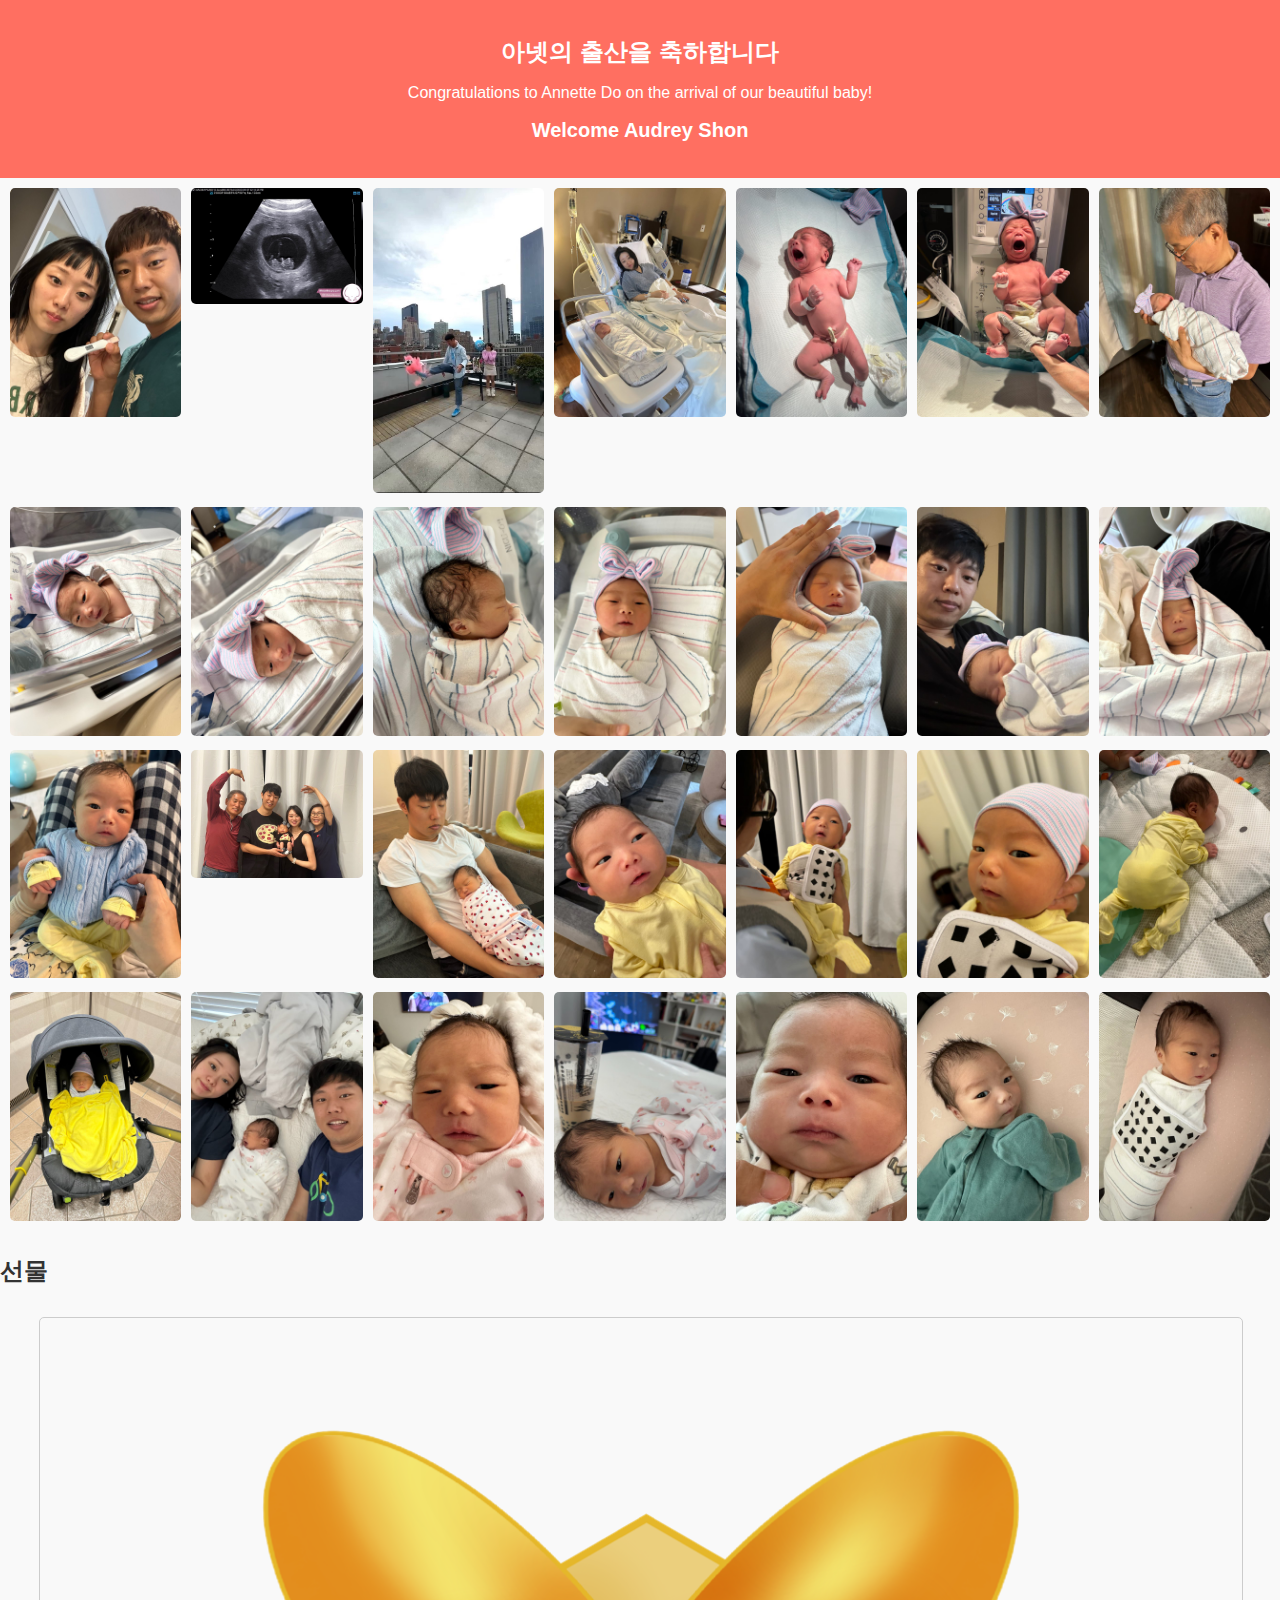
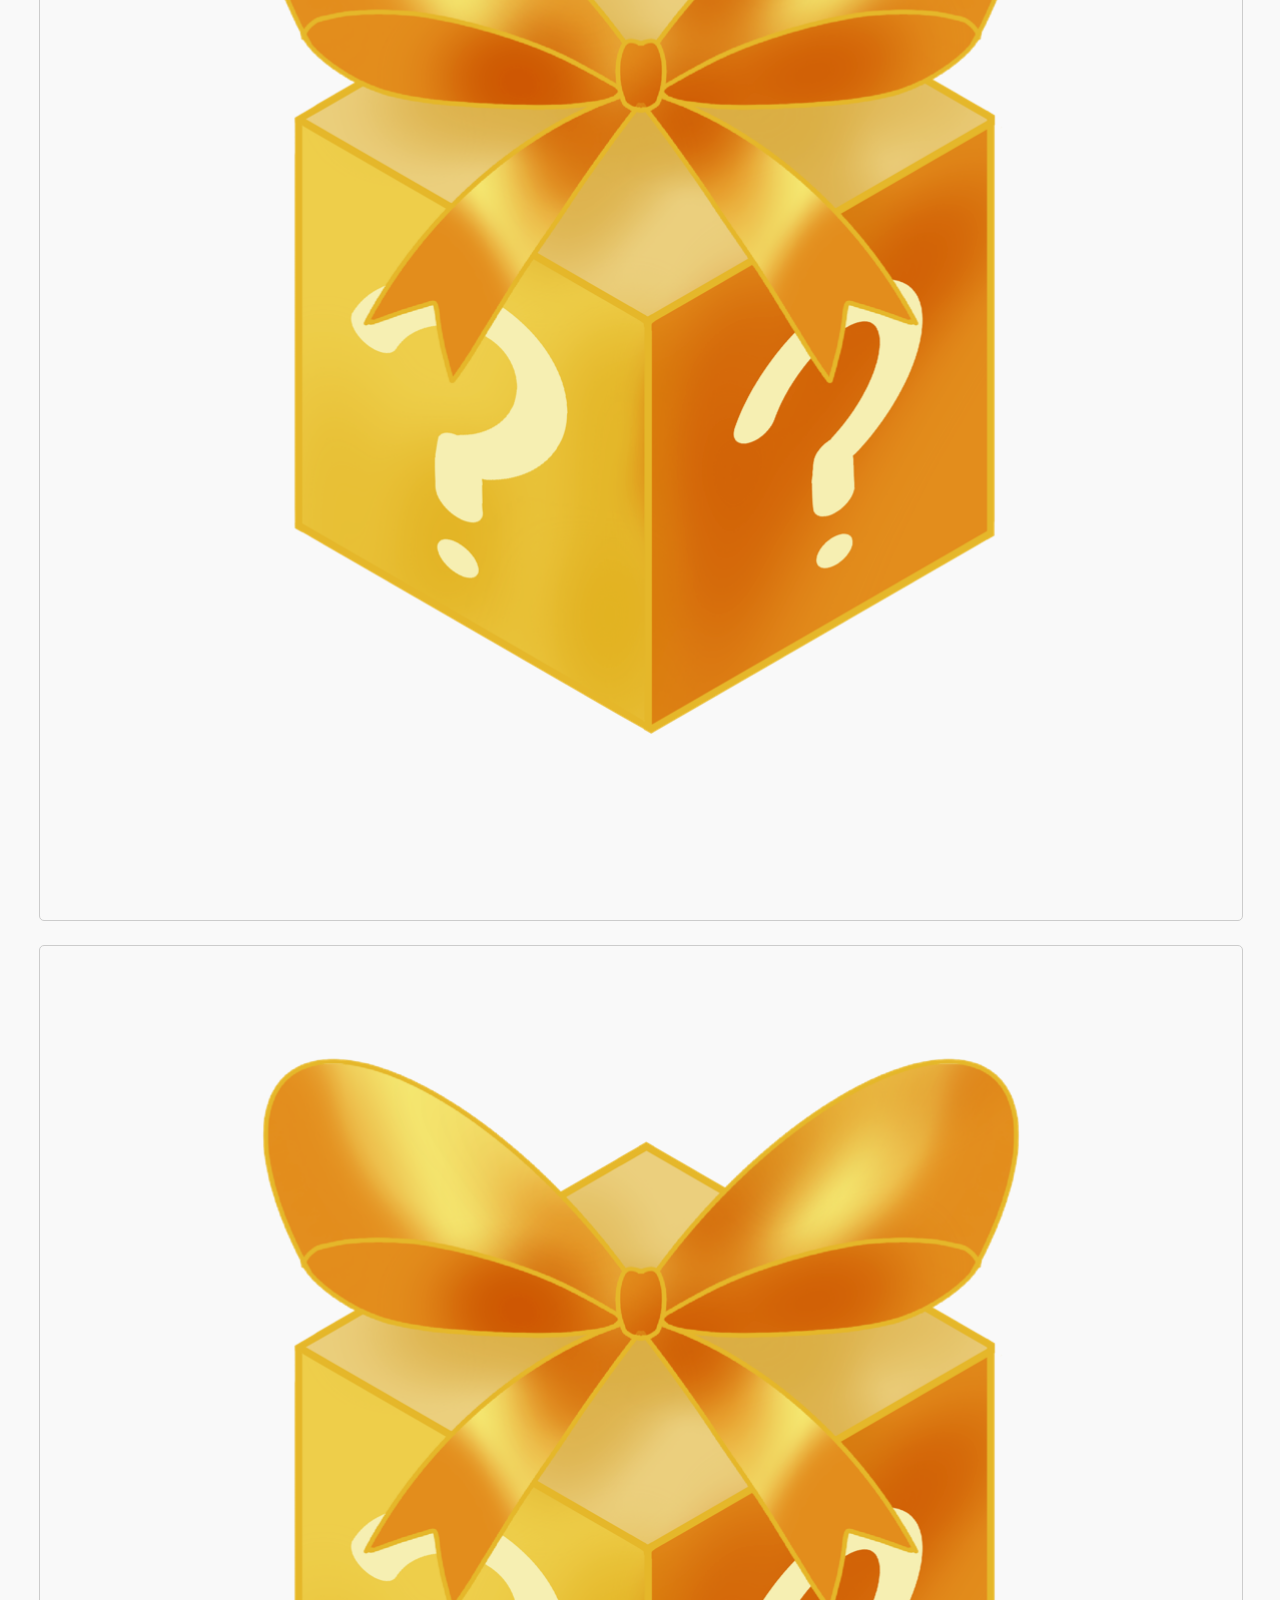
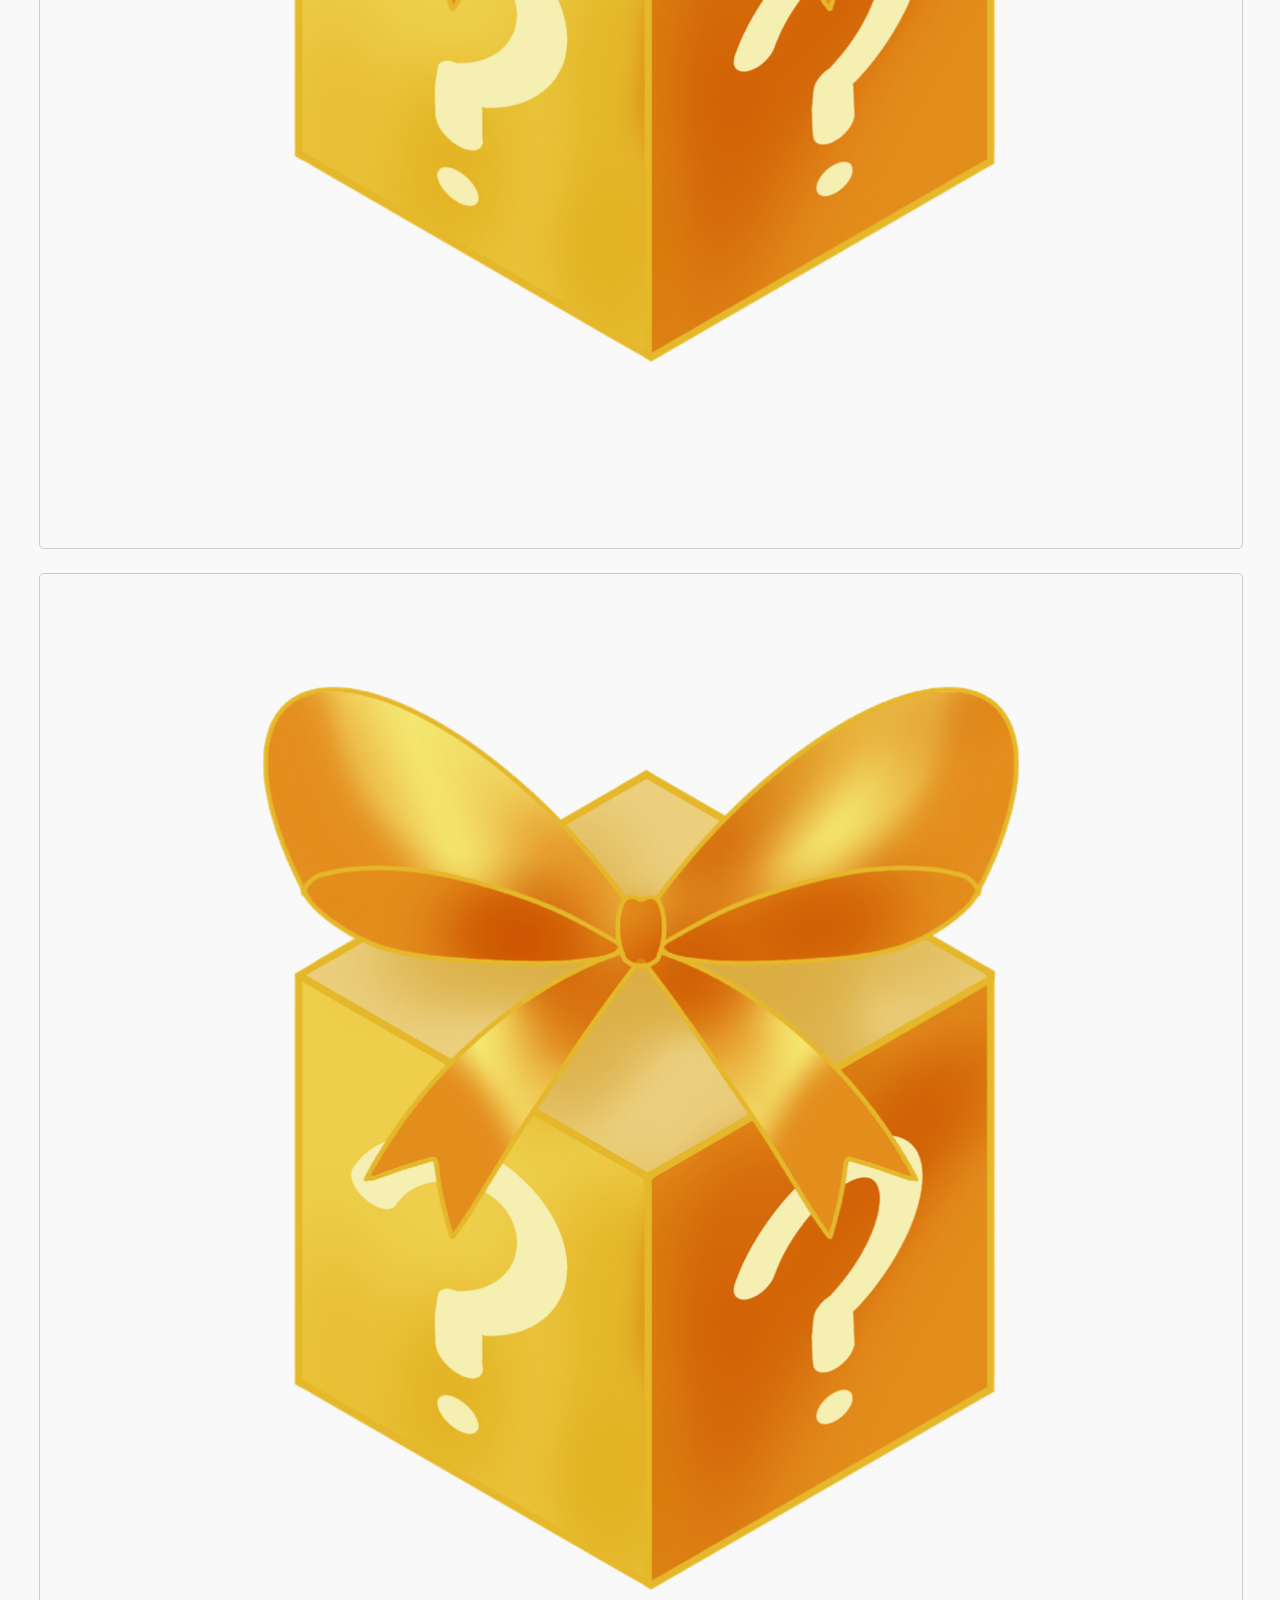
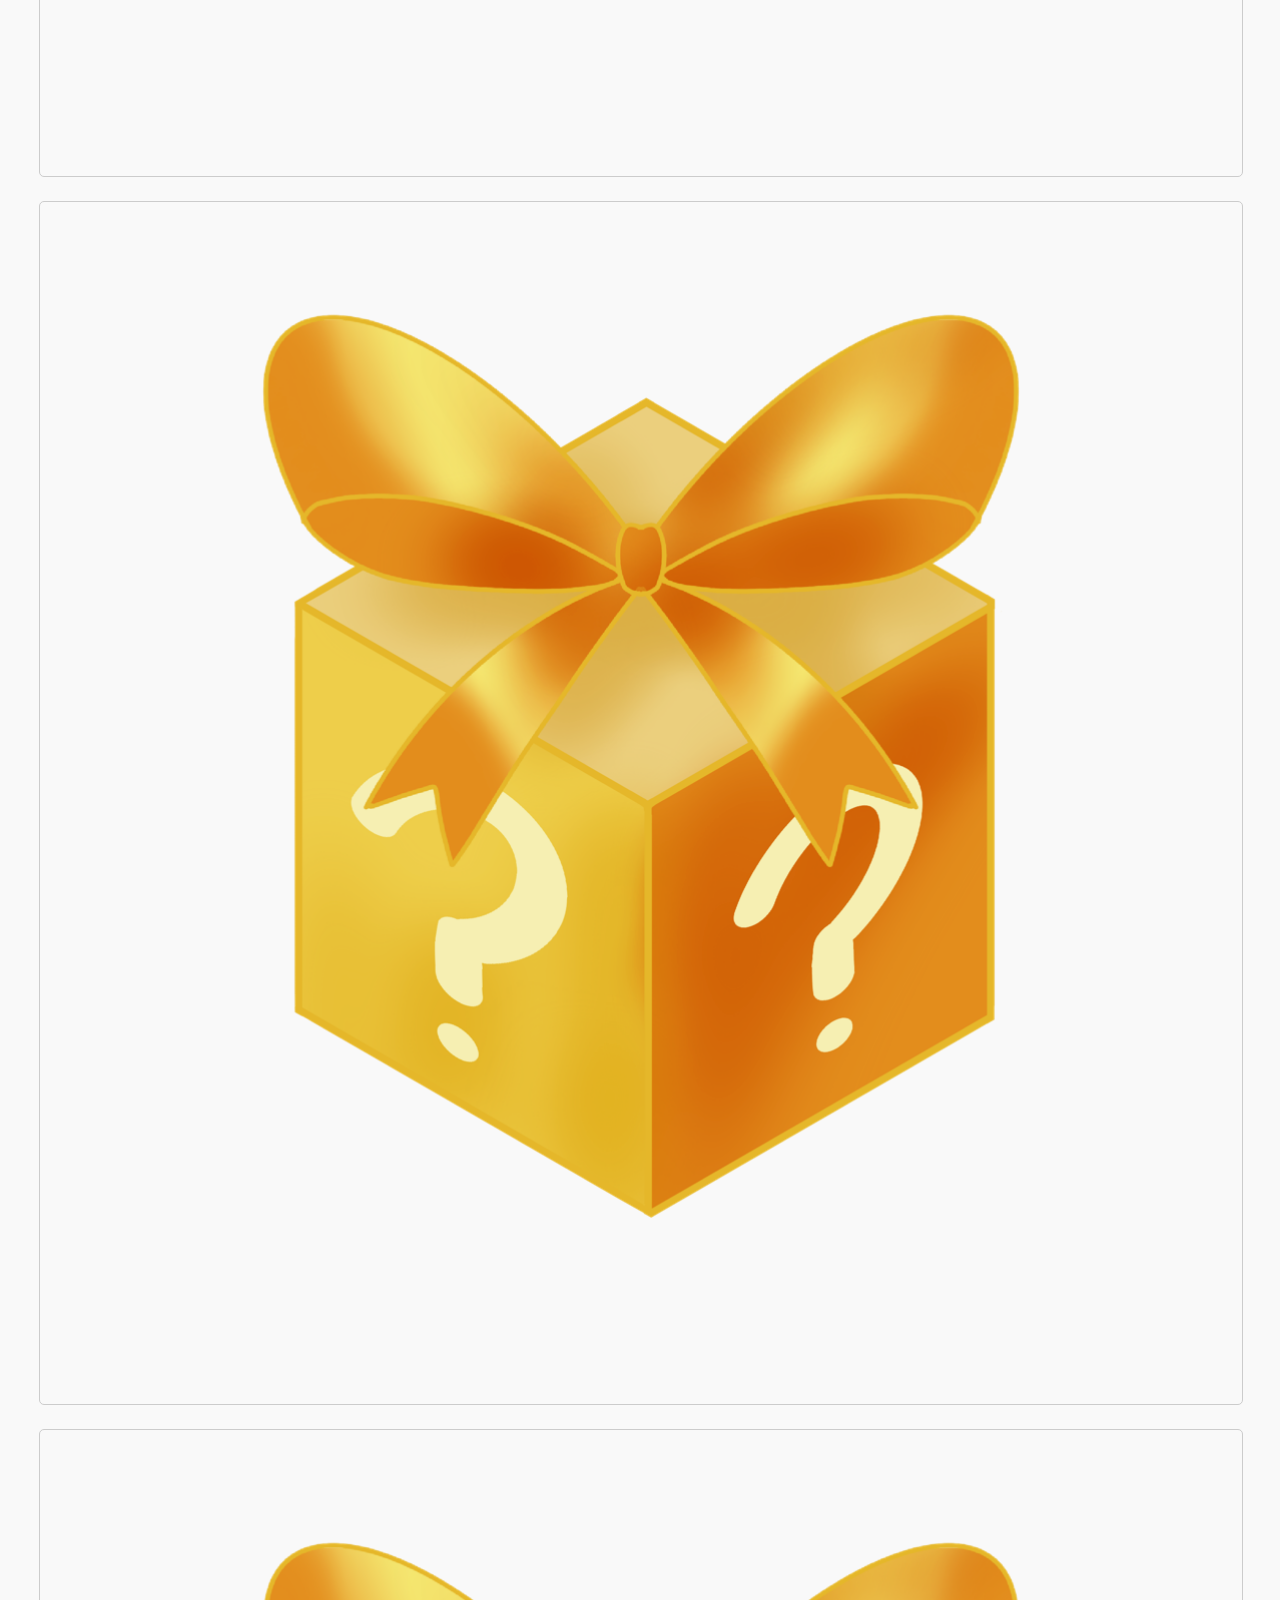
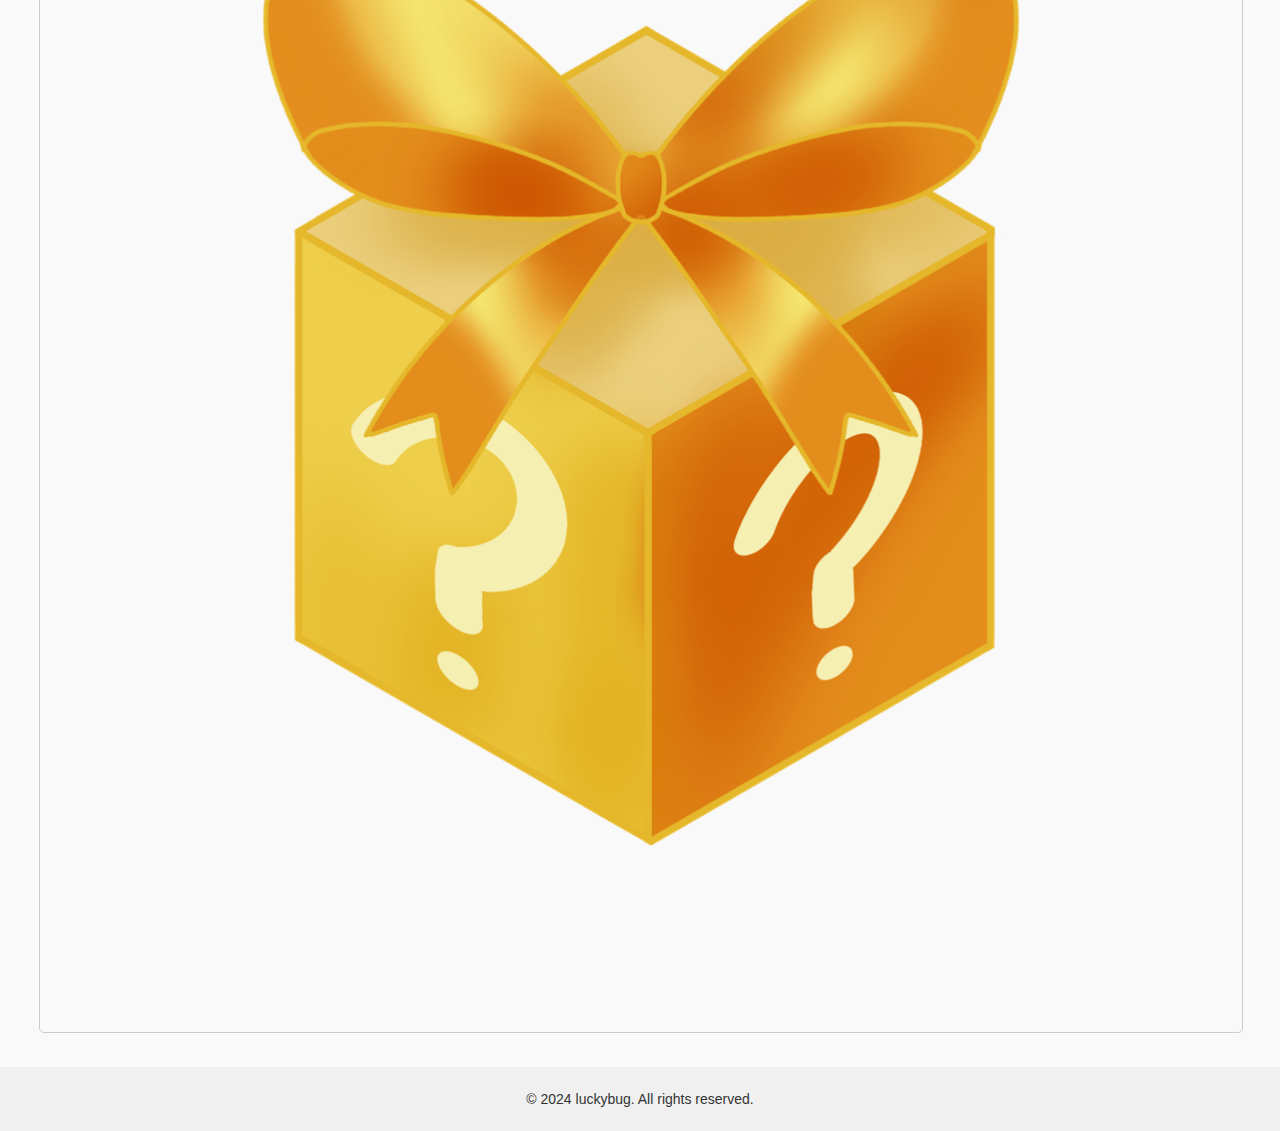
<file: index.html>
<!DOCTYPE html>
<html lang="en">
<head>
    <meta charset="UTF-8">
    <meta name="viewport" content="width=device-width, initial-scale=1.0">
    <title>Congratulations on Your New Arrival!</title>
    <link rel="stylesheet" href="styles.css">
	<script src="script.js"></script>
</head>
<body>
    <header>
        <h1>아넷의 출산을 축하합니다</h1>
        <p>Congratulations to Annette Do on the arrival of our beautiful baby!</p>
		<h2>Welcome Audrey Shon</h2>
    </header>

    <section id="baby-pictures">
        <div class="gallery">
            <div class="picture"><img src="images/1.jpeg" alt="Baby Picture 1"></div>
			<div class="picture"><img src="images/2.jpeg" alt="Baby Picture 2"></div>
			<div class="picture"><img src="images/3.jpeg" alt="Baby Picture 3"></div>
			<div class="picture"><img src="images/4.jpeg" alt="Baby Picture 4"></div>
			<div class="picture"><img src="images/5.jpeg" alt="Baby Picture 5"></div>
			<div class="picture"><img src="images/6.jpeg" alt="Baby Picture 6"></div>
			<div class="picture"><img src="images/7.jpeg" alt="Baby Picture 7"></div>
			<div class="picture"><img src="images/8.jpeg" alt="Baby Picture 8"></div>
			<div class="picture"><img src="images/9.jpeg" alt="Baby Picture 9"></div>
			<div class="picture"><img src="images/10.jpeg" alt="Baby Picture 10"></div>
			<div class="picture"><img src="images/11.jpeg" alt="Baby Picture 11"></div>
			<div class="picture"><img src="images/12.jpeg" alt="Baby Picture 12"></div>
			<div class="picture"><img src="images/13.jpeg" alt="Baby Picture 13"></div>
			<div class="picture"><img src="images/14.jpeg" alt="Baby Picture 14"></div>
			<div class="picture"><img src="images/15.jpeg" alt="Baby Picture 15"></div>
			<div class="picture"><img src="images/16.jpeg" alt="Baby Picture 16"></div>
			<div class="picture"><img src="images/17.jpeg" alt="Baby Picture 17"></div>
			<div class="picture"><img src="images/18.jpeg" alt="Baby Picture 18"></div>
			<div class="picture"><img src="images/20.jpeg" alt="Baby Picture 20"></div>
			<div class="picture"><img src="images/21.jpeg" alt="Baby Picture 21"></div>
			<div class="picture"><img src="images/22.jpeg" alt="Baby Picture 22"></div>
			<div class="picture"><img src="images/23.jpeg" alt="Baby Picture 23"></div>
			<div class="picture"><img src="images/24.jpeg" alt="Baby Picture 24"></div>
			<div class="picture"><img src="images/25.jpeg" alt="Baby Picture 25"></div>
			<div class="picture"><img src="images/26.jpeg" alt="Baby Picture 26"></div>
			<div class="picture"><img src="images/27.jpeg" alt="Baby Picture 27"></div>
			<div class="picture"><img src="images/28.jpeg" alt="Baby Picture 28"></div>
			<div class="picture"><img src="images/29.jpeg" alt="Baby Picture 29"></div>
        </div>
    </section>

    <section id="image-section">
        <h2>선물</h2>
        <div class="image-section">
			<a href="page1.html"><img src="images/mystery.png" alt="Image 1"></a>
			<a href="page2.html"><img src="images/mystery.png" alt="Image 2"></a>
			<a href="page3.html"><img src="images/mystery.png" alt="Image 3"></a>
			<a href="page5.html"><img src="images/mystery.png" alt="Image 5"></a>
			<a href="page4.html"><img src="images/mystery.png" alt="Image 4"></a>
		</div>
    </section>

    <footer>
        <p>© 2024 luckybug. All rights reserved.</p>
    </footer>
</body>
</html>
</file>
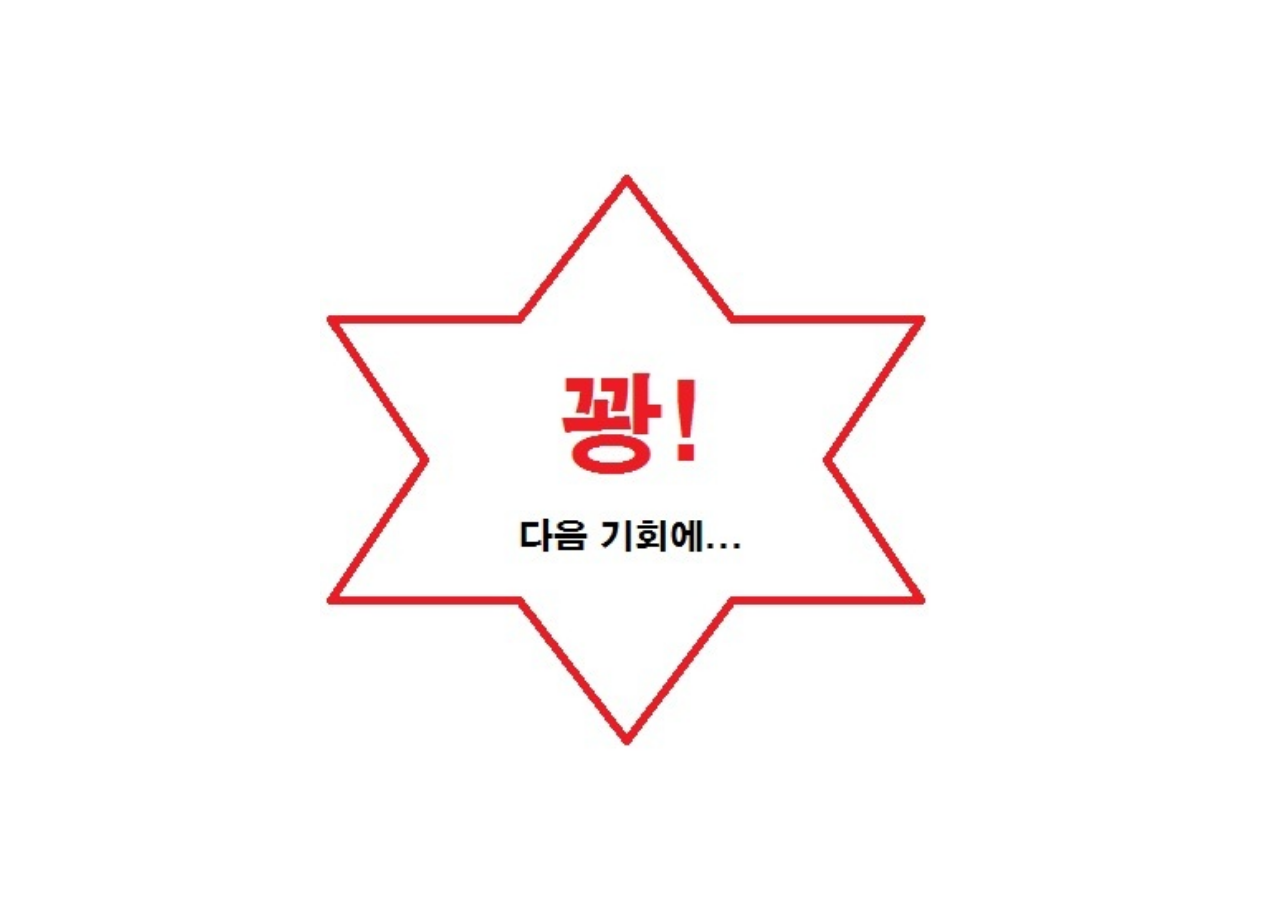
<file: page1.html>
<!DOCTYPE html>
<html lang="en">
<head>
    <meta charset="UTF-8">
    <meta name="viewport" content="width=device-width, initial-scale=1.0">
    <title>Full Screen Image</title>
    <style>
        body {
            margin: 0;
            padding: 0;
            overflow: hidden; /* Hide scrollbars */
            display: flex;
            justify-content: center;
            align-items: center;
            height: 100vh;
        }
        
        img {
            display: block;
            width: 50%;
            height: auto;
        }
    </style>
</head>
<body>
    <img src="images/fail.jpeg" alt="Full Screen Image">
</body>
</html>
</file>
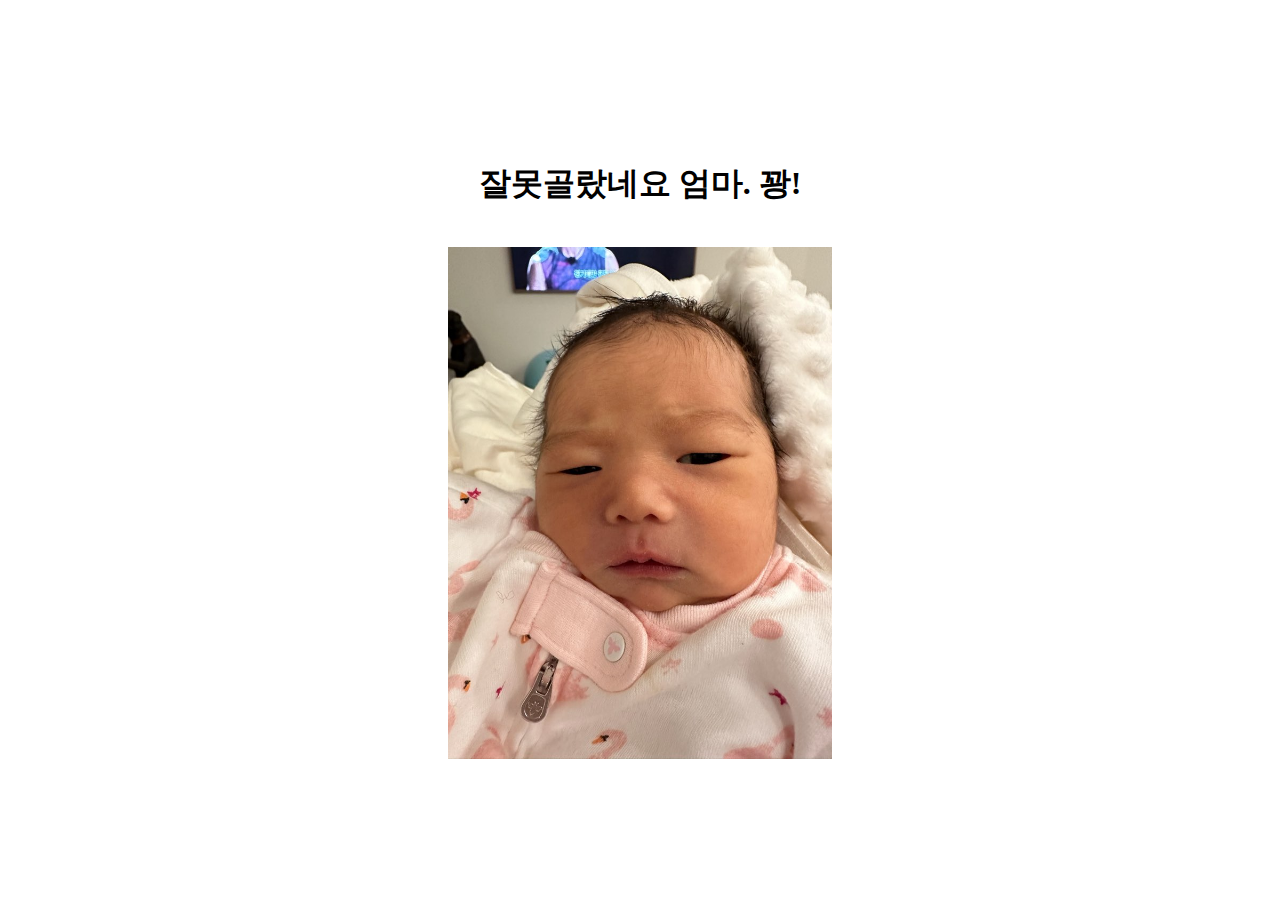
<file: page2.html>
<!DOCTYPE html>
<html lang="en">
<head>
    <meta charset="UTF-8">
    <meta name="viewport" content="width=device-width, initial-scale=1.0">
    <title>Full Screen Image</title>
    <style>
        body {
            margin: 0;
            padding: 0;
            overflow: hidden; /* Hide scrollbars */
            display: flex;
            justify-content: center;
            align-items: center;
            height: 100vh;
            flex-direction: column; /* Align items vertically */
        }
        
        header {
            margin-bottom: 20px; /* Add some space below header */
        }

        img {
            display: block;
            width: 30%;
            height: auto;
        }
    </style>
</head>
<body>
    <header>
        <h1>잘못골랐네요 엄마. 꽝!</h1>
    </header>
    <img src="images/25.jpeg" alt="Full Screen Image">
</body>
</html>
</file>
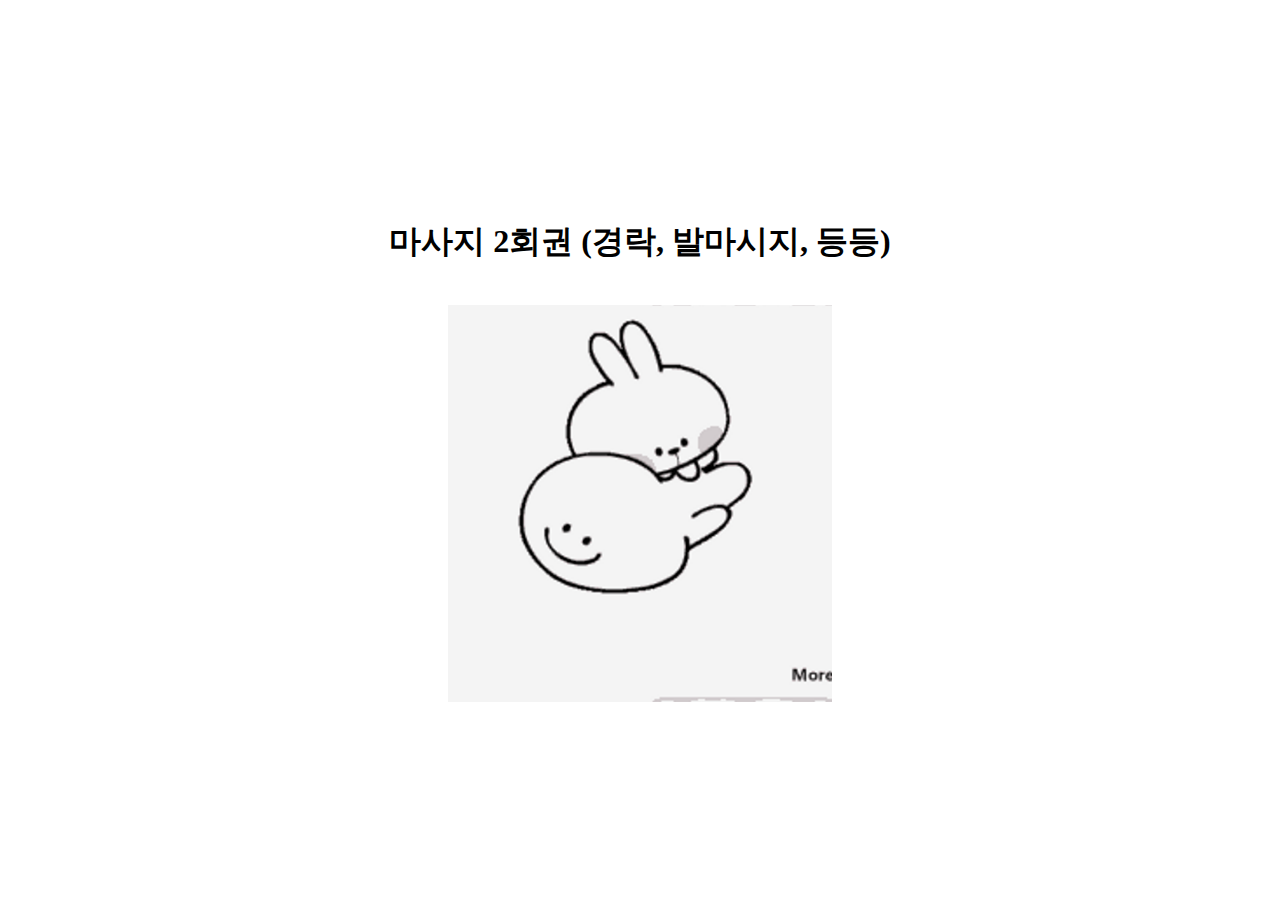
<file: page3.html>
<!DOCTYPE html>
<html lang="en">
<head>
    <meta charset="UTF-8">
    <meta name="viewport" content="width=device-width, initial-scale=1.0">
    <title>Full Screen Image</title>
    <style>
        body {
            margin: 0;
            padding: 0;
            overflow: hidden; /* Hide scrollbars */
            display: flex;
            justify-content: center;
            align-items: center;
            height: 100vh;
            flex-direction: column; /* Align items vertically */
        }
        
        header {
            margin-bottom: 20px; /* Add some space below header */
        }

        img {
            display: block;
            width: 30%;
            height: auto;
        }
    </style>
</head>
<body>
    <header>
        <h1>마사지 2회권 (경락, 발마시지, 등등)</h1>
    </header>
    <img src="images/massage.gif" alt="Full Screen Image">
</body>
</html>
</file>
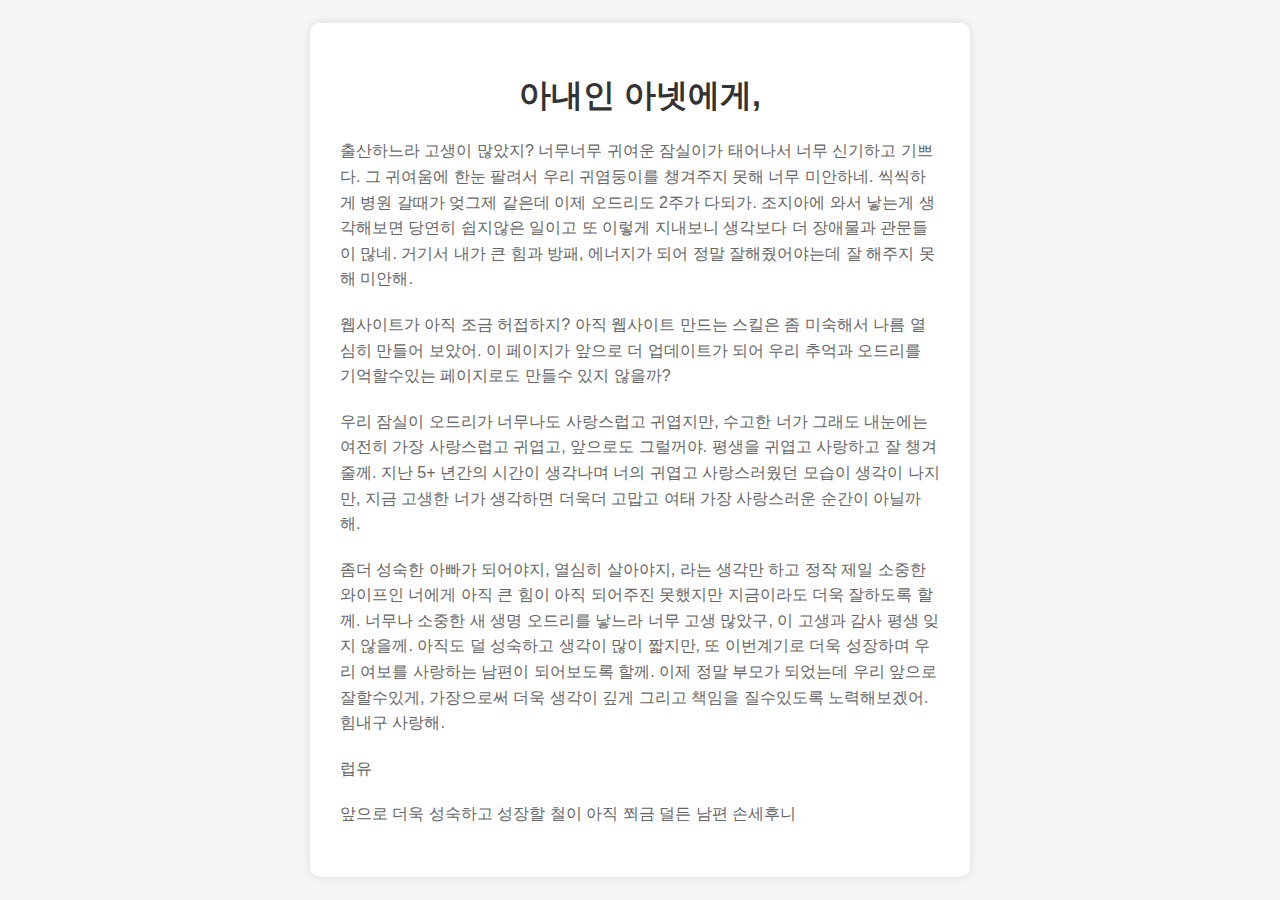
<file: page4.html>
<!DOCTYPE html>
<html lang="en">
<head>
    <meta charset="UTF-8">
    <meta name="viewport" content="width=device-width, initial-scale=1.0">
    <title>Letter to My Wife</title>
    <style>
        body {
            font-family: Arial, sans-serif;
            background-color: #f5f5f5;
            margin: 0;
            padding: 0;
            display: flex;
            justify-content: center;
            align-items: center;
            min-height: 100vh;
        }

        .card {
            background-color: #fff;
            border-radius: 10px;
            box-shadow: 0 0 10px rgba(0, 0, 0, 0.1);
            padding: 30px;
            width: 70%;
            max-width: 600px;
        }

        h1 {
            text-align: center;
            color: #333;
            margin-bottom: 20px;
        }

        p {
            font-size: 16px;
            line-height: 1.6;
            color: #666;
            margin-bottom: 20px;
        }
    </style>
</head>
<body>
    <div class="card">
        <h1>아내인 아넷에게,</h1>
        <p>출산하느라 고생이 많았지? 너무너무 귀여운 잠실이가 태어나서 너무 신기하고 기쁘다. 그 귀여움에 한눈 팔려서 우리 귀염둥이를 챙겨주지 못해 너무 미안하네. 씩씩하게 병원 갈때가 엊그제 같은데 이제 오드리도 2주가 다되가. 조지아에 와서 낳는게 생각해보면 당연히 쉽지않은 일이고 또 이렇게 지내보니 생각보다 더 장애물과 관문들이 많네. 거기서 내가 큰 힘과 방패, 에너지가 되어 정말 잘해줬어야는데 잘 해주지 못해 미안해.</p>
		<p>웹사이트가 아직 조금 허접하지? 아직 웹사이트 만드는 스킬은 좀 미숙해서 나름 열심히 만들어 보았어. 이 페이지가 앞으로 더 업데이트가 되어 우리 추억과 오드리를 기억할수있는 페이지로도 만들수 있지 않을까?</p>
		<p>우리 잠실이 오드리가 너무나도 사랑스럽고 귀엽지만, 수고한 너가 그래도 내눈에는 여전히 가장 사랑스럽고 귀엽고, 앞으로도 그럴꺼야. 평생을 귀엽고 사랑하고 잘 챙겨줄께. 지난 5+ 년간의 시간이 생각나며 너의 귀엽고 사랑스러웠던 모습이 생각이 나지만, 지금 고생한 너가 생각하면 더욱더 고맙고 여태 가장 사랑스러운 순간이 아닐까 해.</p>
        <p>좀더 성숙한 아빠가 되어야지, 열심히 살아야지, 라는 생각만 하고 정작 제일 소중한 와이프인 너에게 아직 큰 힘이 아직 되어주진 못했지만 지금이라도 더욱 잘하도록 할께. 너무나 소중한 새 생명 오드리를 낳느라 너무 고생 많았구, 이 고생과 감사 평생 잊지 않을께. 아직도 덜 성숙하고 생각이 많이 짧지만, 또 이번계기로 더욱 성장하며 우리 여보를 사랑하는 남편이 되어보도록 할께. 이제 정말 부모가 되었는데 우리 앞으로 잘할수있게, 가장으로써 더욱 생각이 깊게 그리고 책임을 질수있도록 노력해보겠어. 힘내구 사랑해.</p>
        <p>럽유</p>
		<p>앞으로 더욱 성숙하고 성장할 철이 아직 쬐금 덜든 남편 손세후니</p>
    </div>
</body>
</html>
</file>
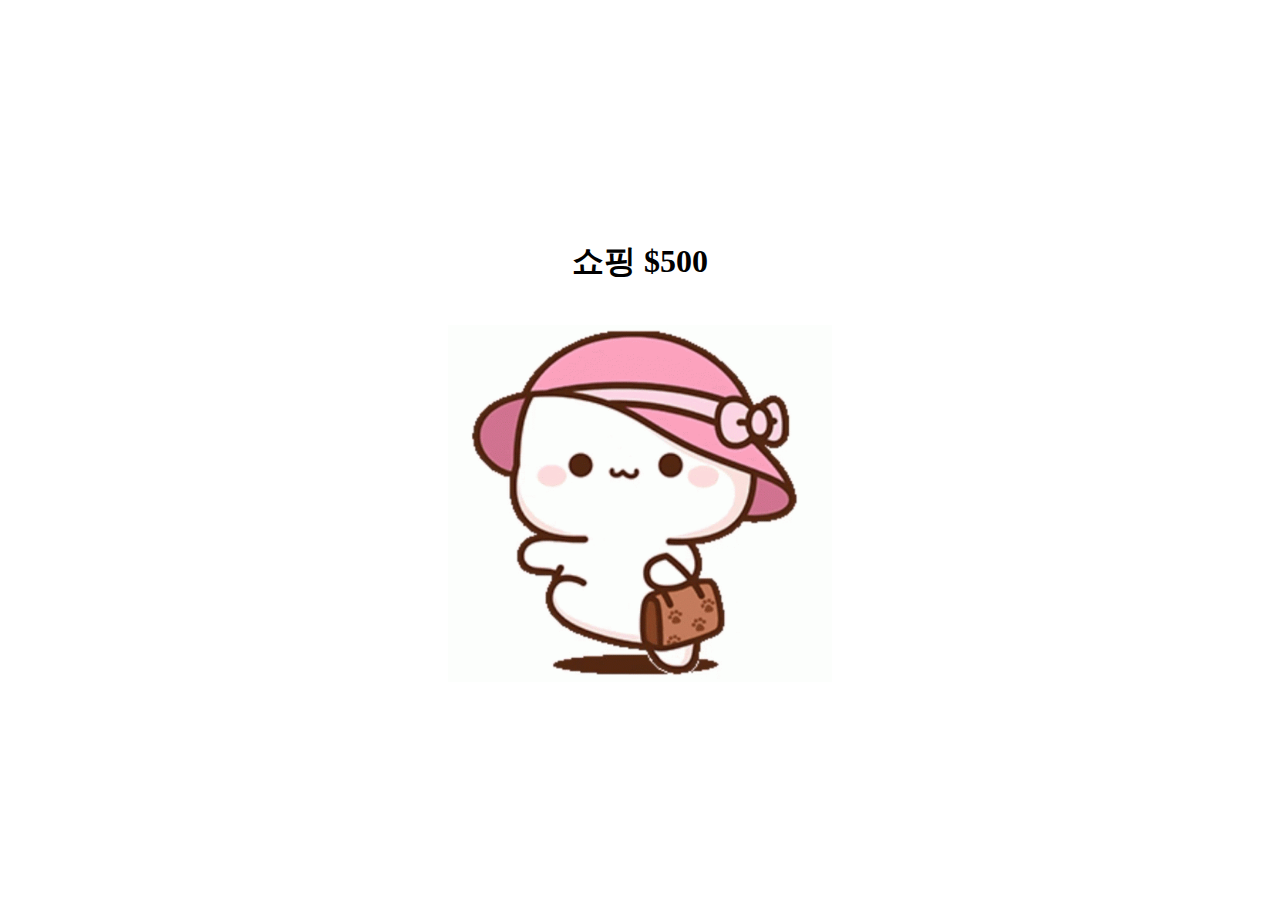
<file: page5.html>
<!DOCTYPE html>
<html lang="en">
<head>
    <meta charset="UTF-8">
    <meta name="viewport" content="width=device-width, initial-scale=1.0">
    <title>Full Screen Image</title>
    <style>
        body {
            margin: 0;
            padding: 0;
            overflow: hidden; /* Hide scrollbars */
            display: flex;
            justify-content: center;
            align-items: center;
            height: 100vh;
            flex-direction: column; /* Align items vertically */
        }
        
        header {
            margin-bottom: 20px; /* Add some space below header */
        }

        img {
            display: block;
            width: 30%;
            height: auto;
        }
    </style>
</head>
<body>
    <header>
        <h1>쇼핑 $500</h1>
    </header>
    <img src="images/shopping.gif" alt="Full Screen Image">
</body>
</html>
</file>
<file: styles.css>
body {
    font-family: 'Segoe UI', Tahoma, Geneva, Verdana, sans-serif;
    margin: 0;
    padding: 0;
    background-color: #f9f9f9;
    color: #333;
}

/* Header */
header {
    background-color: #ff6f61;
    color: #fff;
    text-align: center;
    padding: 20px 0;
}

header h1 {
    font-size: 24px;
    margin-bottom: 10px;
}

header h2 {
    font-size: 20px;
}

header p {
    font-size: 16px;
    margin-bottom: 10px;
}

/* Gallery */
.gallery {
    display: grid;
    grid-template-columns: repeat(auto-fit, minmax(150px, 1fr));
    gap: 10px;
    padding: 10px;
}

.picture img {
    width: 100%;
    height: auto;
    border-radius: 5px;
    transition: transform 0.3s ease;
}

.picture:hover img {
    transform: scale(1.1); /* Zoom in by 10% */
}

/* Image Section */
.image-section {
    display: flex;
    flex-wrap: wrap;
    justify-content: center;
    margin: 20px;
}

.image-section a {
    margin: 10px;
}

.image-section img {
    width: 100%;
    height: auto;
    border: 1px solid #ccc;
    border-radius: 5px;
    transition: transform 0.3s ease;
}

.image-section img:hover {
    transform: scale(1.05); /* Scale up the image on hover */
}

/* Footer */
footer {
    background-color: #f0f0f0;
    text-align: center;
    padding: 10px 0;
    font-size: 14px;
}
</file>
